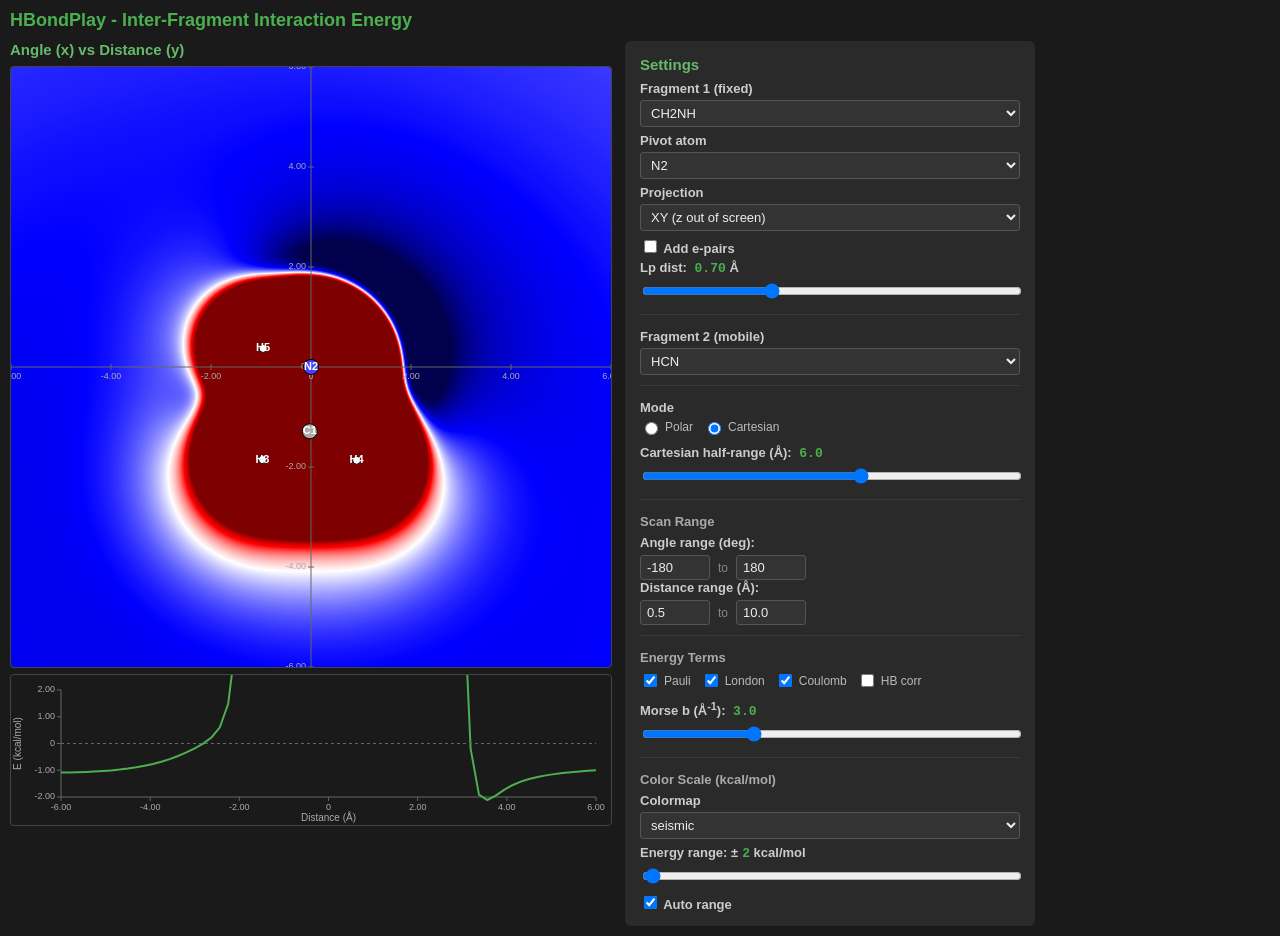
<file: web/HBondPlay/index.html>
<!DOCTYPE html>
<html lang="en">
<head>
    <meta charset="UTF-8">
    <meta name="viewport" content="width=device-width, initial-scale=1.0">
    <title>HBondPlay - Fragment Interaction Viewer</title>
    <link rel="stylesheet" href="style.css">
    <script id="vs" type="x-shader/x-vertex">
        #version 300 es
        in vec2 a_position;
        out vec2 v_uv;
        void main() {
            v_uv = a_position * 0.5 + 0.5;
            gl_Position = vec4(a_position, 0.0, 1.0);
        }
    </script>
</head>
<body>
    <h1>HBondPlay - Inter-Fragment Interaction Energy</h1>
    <div class="container">
        <div class="canvas-container">
            <h2>Angle (x) vs Distance (y)</h2>
            <div class="canvas-wrapper">
                <canvas id="canvasGL"></canvas>
                <canvas id="overlay" class="atom-overlay"></canvas>
            </div>
            <canvas id="lineProfile" class="line-profile"></canvas>
        </div>
        <div class="controls">
            <h2>Settings</h2>

            <div class="control-group">
                <label>Fragment 1 (fixed)</label>
                <select id="frag1Select"></select>
                <label style="margin-top:6px">Pivot atom</label>
                <select id="pivotSelect"></select>
                <label style="margin-top:6px">Projection</label>
                <select id="projSelect">
                    <option value="xy">XY (z out of screen)</option>
                    <option value="xz">XZ (y out of screen)</option>
                    <option value="yz">YZ (x out of screen)</option>
                    <option value="zy">ZY (x out of screen)</option>
                </select>
                <label style="margin-top:6px"><input type="checkbox" id="addEpair"> Add e-pairs</label>
                <label style="margin-top:4px">Lp dist: <span class="value-display" id="lpDistVal">0.70</span> Å</label>
                <input type="range" id="lpDist" min="0.3" max="1.5" step="0.05" value="0.70">
            </div>

            <div class="control-group">
                <label>Fragment 2 (mobile)</label>
                <select id="frag2Select"></select>
            </div>

            <div class="control-group">
                <label>Mode</label>
                <div class="checkbox-group">
                    <label><input type="radio" name="mode" value="polar"> Polar</label>
                    <label><input type="radio" name="mode" value="cartesian" checked> Cartesian</label>
                </div>
                <label style="margin-top:6px">Cartesian half-range (Å): <span class="value-display" id="cartVal">6.0</span></label>
                <input type="range" id="cartRange" min="0.5" max="10.0" step="0.1" value="6.0">
            </div>

            <div class="control-group">
                <h3>Scan Range</h3>
                <label>Angle range (deg): <span class="value-display" id="angleVal"></span></label>
                <div class="range-row">
                    <input type="number" id="angleMin" value="-180" step="1">
                    <span>to</span>
                    <input type="number" id="angleMax" value="180" step="1">
                </div>
                <label>Distance range (Å): <span class="value-display" id="distVal"></span></label>
                <div class="range-row">
                    <input type="number" id="distMin" value="0.5" step="0.1">
                    <span>to</span>
                    <input type="number" id="distMax" value="10.0" step="0.1">
                </div>
            </div>

            <div class="control-group">
                <h3>Energy Terms</h3>
                <div class="checkbox-group">
                    <label><input type="checkbox" id="maskPauli" checked> Pauli</label>
                    <label><input type="checkbox" id="maskLondon" checked> London</label>
                    <label><input type="checkbox" id="maskCoulomb" checked> Coulomb</label>
                    <label><input type="checkbox" id="maskHB"> HB corr</label>
                </div>
                <label style="margin-top:6px">Morse b (Å<sup>-1</sup>): <span class="value-display" id="bVal">3.0</span></label>
                <input type="range" id="bParam" min="1.0" max="8.0" step="0.1" value="3.0">
            </div>

            <div class="control-group">
                <h3>Color Scale (kcal/mol)</h3>
                <label>Colormap</label>
                <select id="colormapSelect"></select>
                <label style="margin-top:6px">Energy range: ±<span class="value-display" id="vmaxVal">20</span> kcal/mol</label>
                <input type="range" id="vmax" min="1" max="200" step="1" value="20">
                <label style="margin-top:4px"><input type="checkbox" id="autoRange" checked> Auto range</label>
            </div>

            <div class="control-group">
                <h3>Fragment 1 Parameters</h3>
                <button id="btnQEq1" class="qeq-btn">Compute QEq Charges</button>
                <div id="frag1Table"></div>
            </div>

            <div class="control-group">
                <h3>Fragment 2 Parameters</h3>
                <button id="btnQEq2" class="qeq-btn">Compute QEq Charges</button>
                <div id="frag2Table"></div>
            </div>
        </div>
    </div>
    <script src="molecule.js"></script>
    <script src="app.js"></script>
</body>
</html>
</file>
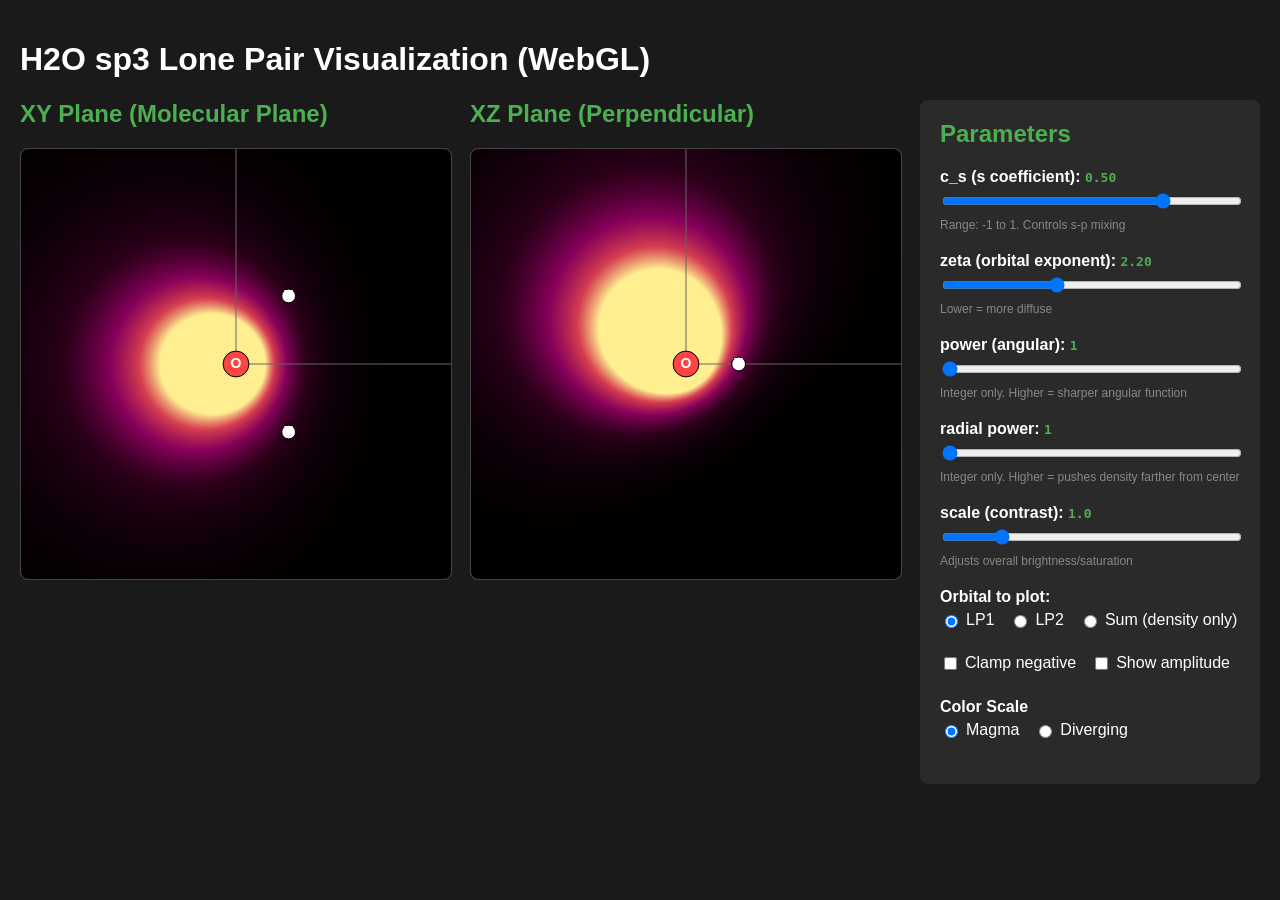
<file: tests/RigidAtomHfunc/h2o_sp3_viewer.html>
<!DOCTYPE html>
<html lang="en">
<head>
    <meta charset="UTF-8">
    <meta name="viewport" content="width=device-width, initial-scale=1.0">
    <title>H2O sp3 Lone Pair Viewer - WebGL</title>
    <style>
        body {
            margin: 0;
            padding: 20px;
            font-family: Arial, sans-serif;
            background: #1a1a1a;
            color: #fff;
        }
        .container {
            display: flex;
            gap: 20px;
            flex-wrap: wrap;
        }
        .canvas-container {
            flex: 1;
            min-width: 400px;
            max-width: 500px;
        }
        .canvas-wrapper {
            position: relative;
            width: 100%;
            padding-bottom: 100%; /* Square aspect ratio */
        }
        canvas {
            position: absolute;
            top: 0;
            left: 0;
            width: 100%;
            height: 100%;
            border: 1px solid #444;
            border-radius: 8px;
        }
        .atom-overlay {
            position: absolute;
            top: 0;
            left: 0;
            width: 100%;
            height: 100%;
            pointer-events: none;
        }
        .controls {
            flex: 0 0 300px;
            background: #2a2a2a;
            padding: 20px;
            border-radius: 8px;
        }
        .control-group {
            margin-bottom: 20px;
        }
        label {
            display: block;
            margin-bottom: 5px;
            font-weight: bold;
        }
        input[type="range"] {
            width: 100%;
        }
        .value {
            color: #4CAF50;
            font-family: monospace;
        }
        .checkbox-group {
            display: flex;
            gap: 15px;
            margin-bottom: 10px;
        }
        .checkbox-group label {
            font-weight: normal;
            display: flex;
            align-items: center;
            gap: 5px;
        }
        h2 {
            margin-top: 0;
            color: #4CAF50;
        }
        .info {
            font-size: 12px;
            color: #888;
            margin-top: 5px;
        }
    </style>
</head>
<body>
    <h1>H2O sp3 Lone Pair Visualization (WebGL)</h1>
    <div class="container">
        <div class="canvas-container">
            <h2>XY Plane (Molecular Plane)</h2>
            <div class="canvas-wrapper">
                <canvas id="canvasXY"></canvas>
                <canvas id="atomsXY" class="atom-overlay"></canvas>
            </div>
        </div>
        <div class="canvas-container">
            <h2>XZ Plane (Perpendicular)</h2>
            <div class="canvas-wrapper">
                <canvas id="canvasXZ"></canvas>
                <canvas id="atomsXZ" class="atom-overlay"></canvas>
            </div>
        </div>
        <div class="controls">
            <h2>Parameters</h2>
            
            <div class="control-group">
                <label>c_s (s coefficient): <span id="csValue" class="value">0.50</span></label>
                <input type="range" id="cs" min="-1.0" max="1.0" step="0.01" value="0.5">
                <div class="info">Range: -1 to 1. Controls s-p mixing</div>
            </div>

            <div class="control-group">
                <label>zeta (orbital exponent): <span id="zetaValue" class="value">2.20</span></label>
                <input type="range" id="zeta" min="0.5" max="5.0" step="0.1" value="2.2">
                <div class="info">Lower = more diffuse</div>
            </div>

            <div class="control-group">
                <label>power (angular): <span id="powerValue" class="value">1</span></label>
                <input type="range" id="power" min="1" max="10" step="1" value="1">
                <div class="info">Integer only. Higher = sharper angular function</div>
            </div>

            <div class="control-group">
                <label>radial power: <span id="radialPowerValue" class="value">1</span></label>
                <input type="range" id="radialPower" min="1" max="10" step="1" value="1">
                <div class="info">Integer only. Higher = pushes density farther from center</div>
            </div>

            <div class="control-group">
                <label>scale (contrast): <span id="scaleValue" class="value">1.0</span></label>
                <input type="range" id="scale" min="0.1" max="5.0" step="0.1" value="1.0">
                <div class="info">Adjusts overall brightness/saturation</div>
            </div>

            <div class="control-group">
                <label>Orbital to plot:</label>
                <div class="checkbox-group">
                    <label><input type="radio" name="orbital" value="lp1" checked> LP1</label>
                    <label><input type="radio" name="orbital" value="lp2"> LP2</label>
                    <label><input type="radio" name="orbital" value="sum"> Sum (density only)</label>
                </div>
            </div>

            <div class="control-group">
                <div class="checkbox-group">
                    <label><input type="checkbox" id="clamp"> Clamp negative</label>
                    <label><input type="checkbox" id="amplitude"> Show amplitude</label>
                </div>
            </div>
            
            <div class="control-group">
                <label>Color Scale</label>
                <div class="checkbox-group">
                    <label><input type="radio" name="colormap" value="magma" checked> Magma</label>
                    <label><input type="radio" name="colormap" value="diverging"> Diverging</label>
                </div>
            </div>
        </div>
    </div>

    <script>
        // WebGL setup
        const canvasXY = document.getElementById('canvasXY');
        const canvasXZ = document.getElementById('canvasXZ');
        const atomsXY = document.getElementById('atomsXY');
        const atomsXZ = document.getElementById('atomsXZ');
        const glXY = canvasXY.getContext('webgl');
        const glXZ = canvasXZ.getContext('webgl');
        const ctxAtomsXY = atomsXY.getContext('2d');
        const ctxAtomsXZ = atomsXZ.getContext('2d');

        // Atom positions in local frame (from Python script)
        // O at origin, H atoms at tetrahedral directions
        const atoms = {
            O: { x: 0, y: 0, z: 0, color: '#ff4444', radius: 0.15, label: 'O' },
            H1: { x: 0.612, y: 0.791, z: 0, color: '#ffffff', radius: 0.08, label: 'H' },
            H2: { x: 0.612, y: -0.791, z: 0, color: '#ffffff', radius: 0.08, label: 'H' }
        };

        // Coordinate range for display
        const coordRange = 2.5;

        // Resize canvases
        function resizeCanvas(canvas) {
            const rect = canvas.parentElement.getBoundingClientRect();
            canvas.width = rect.width * window.devicePixelRatio;
            canvas.height = rect.height * window.devicePixelRatio;
        }
        resizeCanvas(canvasXY);
        resizeCanvas(canvasXZ);
        resizeCanvas(atomsXY);
        resizeCanvas(atomsXZ);

        // Convert local coordinates to canvas coordinates
        function localToCanvas(x, y, canvas) {
            const width = canvas.width;
            const height = canvas.height;
            const scale = Math.min(width, height) / (2 * coordRange);
            const canvasX = width / 2 + x * scale;
            const canvasY = height / 2 - y * scale; // Flip Y for canvas
            return { x: canvasX, y: canvasY, scale };
        }

        // Draw atoms on overlay canvas
        function drawAtoms(ctx, canvas, plane) {
            ctx.clearRect(0, 0, canvas.width, canvas.height);
            ctx.scale(window.devicePixelRatio, window.devicePixelRatio);

            const displayWidth = canvas.width / window.devicePixelRatio;
            const displayHeight = canvas.height / window.devicePixelRatio;
            const scale = Math.min(displayWidth, displayHeight) / (2 * coordRange);

            // Draw axes
            ctx.strokeStyle = '#666';
            ctx.lineWidth = 1;
            ctx.beginPath();
            // X axis
            ctx.moveTo(displayWidth / 2, displayHeight / 2);
            ctx.lineTo(displayWidth / 2 + coordRange * scale, displayHeight / 2);
            // Y or Z axis
            ctx.moveTo(displayWidth / 2, displayHeight / 2);
            ctx.lineTo(displayWidth / 2, displayHeight / 2 - coordRange * scale);
            ctx.stroke();

            // Draw axis labels
            ctx.fillStyle = '#888';
            ctx.font = '12px Arial';
            ctx.fillText('x', displayWidth / 2 + coordRange * scale + 5, displayHeight / 2 + 4);
            ctx.fillText(plane === 'XY' ? 'y' : 'z', displayWidth / 2 + 4, displayHeight / 2 - coordRange * scale - 5);

            // Draw atoms
            for (const [name, atom] of Object.entries(atoms)) {
                let x, y;
                if (plane === 'XY') {
                    x = atom.x;
                    y = atom.y;
                } else { // XZ
                    x = atom.x;
                    y = atom.z;
                }

                const pos = localToCanvas(x, y, canvas);
                const radius = atom.radius * scale;

                // Draw atom circle
                ctx.beginPath();
                ctx.arc(pos.x / window.devicePixelRatio, pos.y / window.devicePixelRatio, radius, 0, 2 * Math.PI);
                ctx.fillStyle = atom.color;
                ctx.fill();
                ctx.strokeStyle = '#000';
                ctx.lineWidth = 1;
                ctx.stroke();

                // Draw label
                ctx.fillStyle = '#fff';
                ctx.font = 'bold 14px Arial';
                ctx.textAlign = 'center';
                ctx.textBaseline = 'middle';
                ctx.fillText(atom.label, pos.x / window.devicePixelRatio, pos.y / window.devicePixelRatio);
            }
        }

        // Initial atom drawing
        drawAtoms(ctxAtomsXY, atomsXY, 'XY');
        drawAtoms(ctxAtomsXZ, atomsXZ, 'XZ');

        // Vertex shader
        const vsSource = `
            attribute vec2 a_position;
            varying vec2 v_uv;
            void main() {
                v_uv = a_position * 0.5 + 0.5;
                gl_Position = vec4(a_position, 0.0, 1.0);
            }
        `;

        // Fragment shader
        const fsSource = `
            precision highp float;
            varying vec2 v_uv;
            uniform vec2 u_resolution;
            uniform float u_cs;
            uniform float u_zeta;
            uniform float u_power;
            uniform float u_radial_power;
            uniform float u_scale;
            uniform int u_orbital; // 0=LP1, 1=LP2, 2=sum
            uniform bool u_clamp;
            uniform bool u_amplitude;
            uniform bool u_diverging;
            uniform vec2 u_plane; // (1,0) for XY, (0,1) for XZ

            // Tetrahedral directions for H2O lone pairs
            // LP1: [-0.612, 0, 0.791]
            // LP2: [-0.612, 0, -0.791]
            const vec3 lp1_dir = vec3(-0.61221728, 0.0, 0.79068957);
            const vec3 lp2_dir = vec3(-0.61221728, 0.0, -0.79068957);

            float orbital_s(float r, float zeta) {
                return exp(-zeta * r);
            }

            float compute_orbital(vec3 pos, vec3 dir, float cs, float zeta, float power, float radial_power) {
                float r = length(pos) + 0.0001;
                float s = orbital_s(r, zeta);
                float cp = sqrt(1.0 - cs * cs);
                float angular = dot(dir, pos);

                float psi;
                if (abs(power - 1.0) < 0.01 && abs(radial_power - 1.0) < 0.01) {
                    psi = cs * s + cp * angular * exp(-zeta * r);
                } else {
                    // Angular: (cos_theta)^n, Radial: r^m
                    // Use abs to avoid pow() issues with negative base, then restore sign
                    float cos_theta = angular / r;
                    float sign = sign(cos_theta);
                    float abs_cos = abs(cos_theta);
                    float angular_part = sign * pow(abs_cos, power);
                    float radial_part = pow(r, radial_power);
                    psi = cs * s + cp * angular_part * radial_part * exp(-zeta * r);
                }
                return psi;
            }

            vec3 colormap_magma(float t) {
                // Approximate magma colormap
                vec3 c;
                t = clamp(t, 0.0, 1.0);
                if (t < 0.25) {
                    c = mix(vec3(0.0, 0.0, 0.0), vec3(0.168, 0.0, 0.1), t * 4.0);
                } else if (t < 0.5) {
                    c = mix(vec3(0.168, 0.0, 0.1), vec3(0.525, 0.0, 0.35), (t - 0.25) * 4.0);
                } else if (t < 0.75) {
                    c = mix(vec3(0.525, 0.0, 0.35), vec3(0.836, 0.24, 0.31), (t - 0.5) * 4.0);
                } else {
                    c = mix(vec3(0.836, 0.24, 0.31), vec3(1.0, 0.937, 0.565), (t - 0.75) * 4.0);
                }
                return c;
            }

            vec3 colormap_diverging(float t) {
                // Red-Blue diverging
                t = clamp(t, 0.0, 1.0);
                if (t < 0.5) {
                    return mix(vec3(0.0, 0.0, 1.0), vec3(1.0, 1.0, 1.0), t * 2.0);
                } else {
                    return mix(vec3(1.0, 1.0, 1.0), vec3(1.0, 0.0, 0.0), (t - 0.5) * 2.0);
                }
            }

            void main() {
                // Convert UV to world coordinates (-2.5 to 2.5)
                vec2 uv = (v_uv - 0.5) * 2.0;
                vec3 pos;
                
                if (u_plane.x > 0.5) {
                    // XY plane
                    pos = vec3(uv.x, uv.y, 0.0);
                } else {
                    // XZ plane
                    pos = vec3(uv.x, 0.0, uv.y);
                }
                
                // Compute lone pair orbitals
                float psi1 = compute_orbital(pos, lp1_dir, u_cs, u_zeta, u_power, u_radial_power);
                float psi2 = compute_orbital(pos, lp2_dir, u_cs, u_zeta, u_power, u_radial_power);

                float result;
                if (u_orbital == 0) {
                    // LP1 only
                    if (u_clamp) psi1 = max(psi1, 0.0);
                    result = u_amplitude ? psi1 : psi1 * psi1;
                } else if (u_orbital == 1) {
                    // LP2 only
                    if (u_clamp) psi2 = max(psi2, 0.0);
                    result = u_amplitude ? psi2 : psi2 * psi2;
                } else {
                    // Sum (density only)
                    if (u_clamp) {
                        psi1 = max(psi1, 0.0);
                        psi2 = max(psi2, 0.0);
                    }
                    if (u_amplitude) {
                        result = psi1 + psi2;  // Still allow, but not physically meaningful
                    } else {
                        result = psi1 * psi1 + psi2 * psi2;
                    }
                }
                
                // Normalize for display
                float t;
                if (u_amplitude) {
                    float max_val = 0.5 / u_scale;
                    t = (result / max_val) * 0.5 + 0.5;
                } else {
                    float max_val = 0.1 / u_scale;
                    t = result / max_val;
                }
                
                vec3 color;
                if (u_diverging || u_amplitude) {
                    color = colormap_diverging(t);
                } else {
                    color = colormap_magma(t);
                }
                
                gl_FragColor = vec4(color, 1.0);
            }
        `;

        // Compile shader
        function compileShader(gl, source, type) {
            const shader = gl.createShader(type);
            gl.shaderSource(shader, source);
            gl.compileShader(shader);
            if (!gl.getShaderParameter(shader, gl.COMPILE_STATUS)) {
                console.error('Shader compile error:', gl.getShaderInfoLog(shader));
                gl.deleteShader(shader);
                return null;
            }
            return shader;
        }

        // Create program
        function createProgram(gl, vsSource, fsSource) {
            const vs = compileShader(gl, vsSource, gl.VERTEX_SHADER);
            const fs = compileShader(gl, fsSource, gl.FRAGMENT_SHADER);
            const program = gl.createProgram();
            gl.attachShader(program, vs);
            gl.attachShader(program, fs);
            gl.linkProgram(program);
            if (!gl.getProgramParameter(program, gl.LINK_STATUS)) {
                console.error('Program link error:', gl.getProgramInfoLog(program));
                return null;
            }
            return program;
        }

        // Setup programs
        const programXY = createProgram(glXY, vsSource, fsSource);
        const programXZ = createProgram(glXZ, vsSource, fsSource);

        // Setup geometry (full screen quad)
        const positions = new Float32Array([-1, -1, 1, -1, -1, 1, 1, 1]);
        const positionBuffer = glXY.createBuffer();
        glXY.bindBuffer(glXY.ARRAY_BUFFER, positionBuffer);
        glXY.bufferData(glXY.ARRAY_BUFFER, positions, glXY.STATIC_DRAW);

        const positionBufferXZ = glXZ.createBuffer();
        glXZ.bindBuffer(glXZ.ARRAY_BUFFER, positionBufferXZ);
        glXZ.bufferData(glXZ.ARRAY_BUFFER, positions, glXZ.STATIC_DRAW);

        // Get locations
        function setupLocations(gl, program) {
            return {
                position: gl.getAttribLocation(program, 'a_position'),
                resolution: gl.getUniformLocation(program, 'u_resolution'),
                cs: gl.getUniformLocation(program, 'u_cs'),
                zeta: gl.getUniformLocation(program, 'u_zeta'),
                power: gl.getUniformLocation(program, 'u_power'),
                radial_power: gl.getUniformLocation(program, 'u_radial_power'),
                scale: gl.getUniformLocation(program, 'u_scale'),
                orbital: gl.getUniformLocation(program, 'u_orbital'),
                clamp: gl.getUniformLocation(program, 'u_clamp'),
                amplitude: gl.getUniformLocation(program, 'u_amplitude'),
                diverging: gl.getUniformLocation(program, 'u_diverging'),
                plane: gl.getUniformLocation(program, 'u_plane')
            };
        }

        const locXY = setupLocations(glXY, programXY);
        const locXZ = setupLocations(glXZ, programXZ);

        // Render function
        function render() {
            const cs = parseFloat(document.getElementById('cs').value);
            const zeta = parseFloat(document.getElementById('zeta').value);
            const power = parseFloat(document.getElementById('power').value);
            const radialPower = parseFloat(document.getElementById('radialPower').value);
            const scale = parseFloat(document.getElementById('scale').value);
            const orbital = document.querySelector('input[name="orbital"]:checked').value;
            const clamp = document.getElementById('clamp').checked;
            const amplitude = document.getElementById('amplitude').checked;
            const diverging = document.querySelector('input[name="colormap"]:checked').value === 'diverging';

            // Map orbital selection to integer
            let orbitalInt = 0;
            if (orbital === 'lp1') orbitalInt = 0;
            else if (orbital === 'lp2') orbitalInt = 1;
            else orbitalInt = 2; // sum

            // Update value displays
            document.getElementById('csValue').textContent = cs.toFixed(2);
            document.getElementById('zetaValue').textContent = zeta.toFixed(2);
            document.getElementById('powerValue').textContent = Math.round(power);
            document.getElementById('radialPowerValue').textContent = Math.round(radialPower);
            document.getElementById('scaleValue').textContent = scale.toFixed(1);

            // Render XY
            glXY.viewport(0, 0, canvasXY.width, canvasXY.height);
            glXY.useProgram(programXY);
            glXY.bindBuffer(glXY.ARRAY_BUFFER, positionBuffer);
            glXY.enableVertexAttribArray(locXY.position);
            glXY.vertexAttribPointer(locXY.position, 2, glXY.FLOAT, false, 0, 0);
            glXY.uniform2f(locXY.resolution, canvasXY.width, canvasXY.height);
            glXY.uniform1f(locXY.cs, cs);
            glXY.uniform1f(locXY.zeta, zeta);
            glXY.uniform1f(locXY.power, power);
            glXY.uniform1f(locXY.radial_power, radialPower);
            glXY.uniform1f(locXY.scale, scale);
            glXY.uniform1i(locXY.orbital, orbitalInt);
            glXY.uniform1i(locXY.clamp, clamp ? 1 : 0);
            glXY.uniform1i(locXY.amplitude, amplitude ? 1 : 0);
            glXY.uniform1i(locXY.diverging, diverging ? 1 : 0);
            glXY.uniform2f(locXY.plane, 1.0, 0.0);
            glXY.drawArrays(glXY.TRIANGLE_STRIP, 0, 4);

            // Render XZ
            glXZ.viewport(0, 0, canvasXZ.width, canvasXZ.height);
            glXZ.useProgram(programXZ);
            glXZ.bindBuffer(glXZ.ARRAY_BUFFER, positionBufferXZ);
            glXZ.enableVertexAttribArray(locXZ.position);
            glXZ.vertexAttribPointer(locXZ.position, 2, glXZ.FLOAT, false, 0, 0);
            glXZ.uniform2f(locXZ.resolution, canvasXZ.width, canvasXZ.height);
            glXZ.uniform1f(locXZ.cs, cs);
            glXZ.uniform1f(locXZ.zeta, zeta);
            glXZ.uniform1f(locXZ.power, power);
            glXZ.uniform1f(locXZ.radial_power, radialPower);
            glXZ.uniform1f(locXZ.scale, scale);
            glXZ.uniform1i(locXZ.orbital, orbitalInt);
            glXZ.uniform1i(locXZ.clamp, clamp ? 1 : 0);
            glXZ.uniform1i(locXZ.amplitude, amplitude ? 1 : 0);
            glXZ.uniform1i(locXZ.diverging, diverging ? 1 : 0);
            glXZ.uniform2f(locXZ.plane, 0.0, 1.0);
            glXZ.drawArrays(glXZ.TRIANGLE_STRIP, 0, 4);
        }

        // Event listeners
        document.getElementById('cs').addEventListener('input', render);
        document.getElementById('zeta').addEventListener('input', render);
        document.getElementById('power').addEventListener('input', render);
        document.getElementById('radialPower').addEventListener('input', render);
        document.getElementById('scale').addEventListener('input', render);
        document.querySelectorAll('input[name="orbital"]').forEach(r => {
            r.addEventListener('change', render);
        });
        document.getElementById('clamp').addEventListener('change', render);
        document.getElementById('amplitude').addEventListener('change', render);
        document.querySelectorAll('input[name="colormap"]').forEach(r => {
            r.addEventListener('change', render);
        });

        // Handle resize
        window.addEventListener('resize', () => {
            resizeCanvas(canvasXY);
            resizeCanvas(canvasXZ);
            resizeCanvas(atomsXY);
            resizeCanvas(atomsXZ);
            drawAtoms(ctxAtomsXY, atomsXY, 'XY');
            drawAtoms(ctxAtomsXZ, atomsXZ, 'XZ');
            render();
        });

        // Initial render
        render();
    </script>
</body>
</html>
</file>
<file: web/HBondPlay/style.css>
body {
    margin: 0;
    padding: 10px;
    font-family: 'Segoe UI', Arial, sans-serif;
    background: #1a1a1a;
    color: #ddd;
}

.container {
    display: flex;
    gap: 15px;
    flex-wrap: wrap;
}

.canvas-container {
    flex: 1;
    min-width: 400px;
    max-width: 600px;
}

.canvas-wrapper {
    position: relative;
    width: 100%;
    padding-bottom: 100%;
}

.atom-overlay {
    position: absolute;
    top: 0;
    left: 0;
    width: 100%;
    height: 100%;
    pointer-events: none;
}

canvas {
    position: absolute;
    top: 0;
    left: 0;
    width: 100%;
    height: 100%;
    border: 1px solid #444;
    border-radius: 4px;
}

.controls {
    flex: 0 0 380px;
    background: #2a2a2a;
    padding: 15px;
    border-radius: 6px;
    max-height: 95vh;
    overflow-y: auto;
}

.control-group {
    margin-bottom: 14px;
    padding-bottom: 10px;
    border-bottom: 1px solid #3a3a3a;
}

.control-group:last-child {
    border-bottom: none;
}

label {
    display: block;
    margin-bottom: 4px;
    font-size: 13px;
    font-weight: 600;
    color: #ccc;
}

select, input[type="number"], input[type="range"] {
    width: 100%;
    padding: 4px 6px;
    border: 1px solid #555;
    border-radius: 3px;
    background: #333;
    color: #eee;
    font-size: 13px;
    box-sizing: border-box;
}

input[type="range"] {
    padding: 0;
}

.checkbox-group {
    display: flex;
    flex-wrap: wrap;
    gap: 10px;
}

.checkbox-group label {
    font-weight: normal;
    display: flex;
    align-items: center;
    gap: 4px;
    font-size: 12px;
    color: #bbb;
}

.checkbox-group input[type="checkbox"] {
    width: auto;
}

.value-display {
    color: #4CAF50;
    font-family: monospace;
    margin-left: 4px;
}

.req-table {
    width: 100%;
    border-collapse: collapse;
    margin-top: 4px;
    font-size: 11px;
}

.req-table th {
    background: #3a3a3a;
    color: #aaa;
    padding: 3px 4px;
    text-align: center;
    font-weight: normal;
}

.req-table td {
    padding: 2px;
}

.req-table input[type="number"] {
    width: 100%;
    padding: 2px 4px;
    font-size: 11px;
    text-align: right;
}

.atom-label {
    color: #fff;
    font-weight: 600;
    text-align: center;
    padding-right: 4px;
}

h1 {
    margin: 0 0 10px 0;
    font-size: 18px;
    color: #4CAF50;
}

h2 {
    margin: 0 0 8px 0;
    font-size: 15px;
    color: #66bb6a;
}

h3 {
    margin: 10px 0 6px 0;
    font-size: 13px;
    color: #aaa;
}

.info {
    font-size: 11px;
    color: #777;
    margin-top: 2px;
}

.range-row {
    display: flex;
    gap: 8px;
    align-items: center;
}

.range-row input[type="number"] {
    width: 70px;
}

.range-row span {
    color: #888;
    font-size: 12px;
}

.btn {
    background: #3a7;
    border: none;
    color: white;
    padding: 4px 10px;
    border-radius: 3px;
    cursor: pointer;
    font-size: 12px;
}

.btn:hover {
    background: #4b8;
}

.qeq-btn {
    background: #3a7;
    border: none;
    color: white;
    padding: 4px 10px;
    border-radius: 3px;
    cursor: pointer;
    font-size: 12px;
    margin-bottom: 6px;
}

.qeq-btn:hover {
    background: #4b8;
}

#lineProfile {
    position: static;
    width: 100%;
    height: 150px;
    border: 1px solid #444;
    border-radius: 4px;
    margin-top: 8px;
    background: #1a1a1a;
    display: block;
}
</file>
